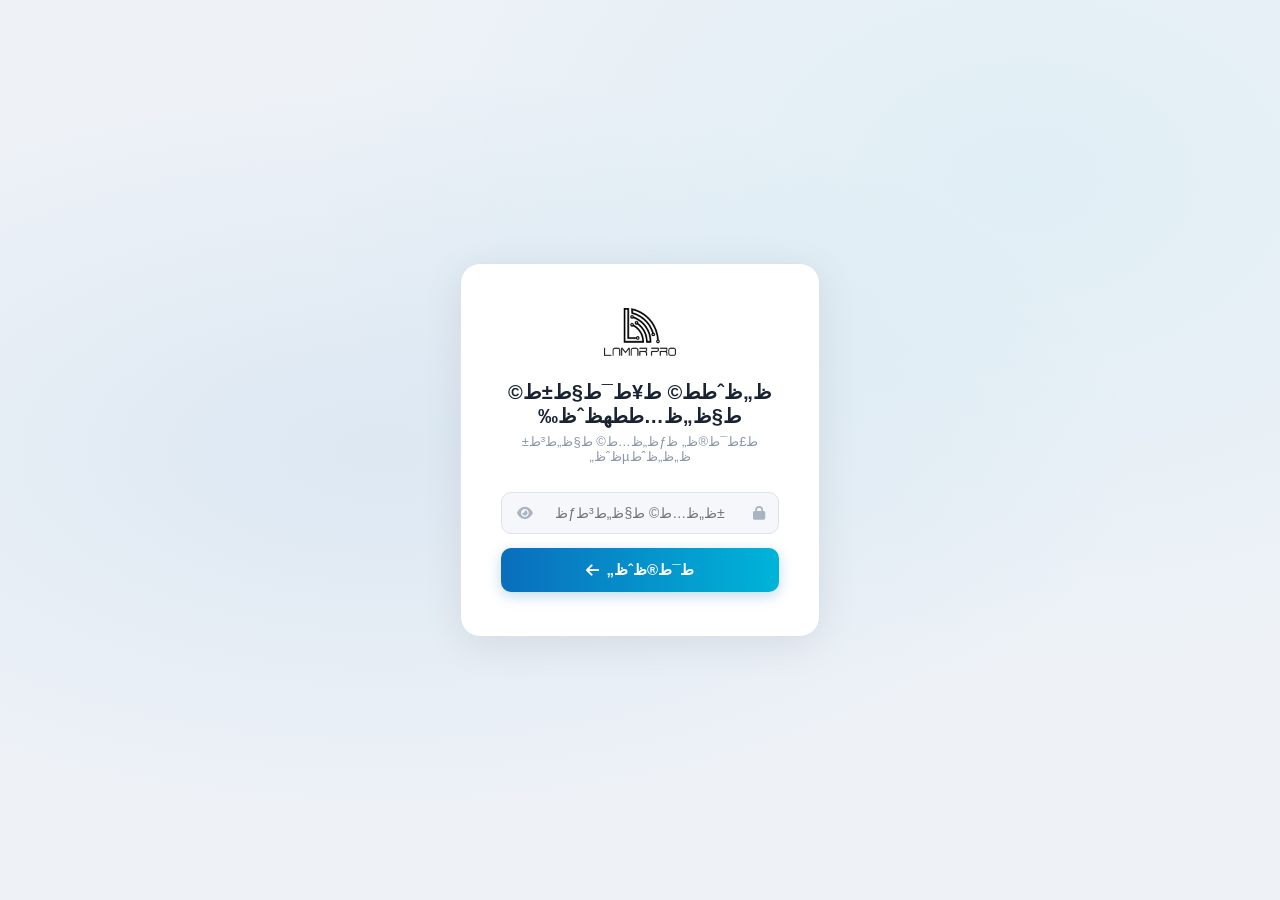
<file: admin.html>
﻿<!DOCTYPE html>
<html lang="ar" dir="rtl">
<head>
    <meta charset="UTF-8">
    <meta name="viewport" content="width=device-width, initial-scale=1.0">
    <title>ظ„ظˆط­ط© ط§ظ„ط¥ط¯ط§ط±ط© â€” ط£ط¹ظ…ط§ظ„ ظ„ظ…ط§ط±</title>
    <link rel="stylesheet" href="admin-style.css">
    <link rel="preload" href="https://cdnjs.cloudflare.com/ajax/libs/font-awesome/6.4.2/css/all.min.css" as="style" onload="this.onload=null;this.rel='stylesheet'">
    <noscript><link rel="stylesheet" href="https://cdnjs.cloudflare.com/ajax/libs/font-awesome/6.4.2/css/all.min.css"></noscript>
</head>
<body>

<!-- ======= ط´ط§ط´ط© طھط³ط¬ظٹظ„ ط§ظ„ط¯ط®ظˆظ„ ======= -->
<div id="login-screen" class="login-screen">
    <div class="login-card">
        <div class="login-logo">
            <img src="img/logo-white.png" alt="Lamar Pro">
        </div>
        <h2>ظ„ظˆط­ط© ط¥ط¯ط§ط±ط© ط§ظ„ظ…ط­طھظˆظ‰</h2>
        <p class="login-sub">ط£ط¯ط®ظ„ ظƒظ„ظ…ط© ط§ظ„ط³ط± ظ„ظ„ظˆطµظˆظ„</p>
        <div class="login-form">
            <div class="input-wrap">
                <i class="fa-solid fa-lock"></i>
                <label for="login-pass" class="sr-only">ظƒظ„ظ…ط© ط§ظ„ط³ط±</label>
                <input type="password" id="login-pass" placeholder="ظƒظ„ظ…ط© ط§ظ„ط³ط±" autocomplete="current-password" aria-label="ظƒظ„ظ…ط© ط§ظ„ط³ط±">
                <button type="button" id="toggle-pass" aria-label="ط¥ط¸ظ‡ط§ط± ط£ظˆ ط¥ط®ظپط§ط، ظƒظ„ظ…ط© ط§ظ„ط³ط±"><i class="fa-solid fa-eye" aria-hidden="true"></i></button>
            </div>
            <div id="login-error" class="login-error" style="display:none"></div>
            <button id="login-btn" class="login-submit-btn">
                <span>ط¯ط®ظˆظ„</span> <i class="fa-solid fa-arrow-left"></i>
            </button>
        </div>
    </div>
</div>

<!-- ======= ظ„ظˆط­ط© ط§ظ„ط¥ط¯ط§ط±ط© ======= -->
<div id="admin-panel" class="admin-panel" style="display:none">

    <!-- ط§ظ„ط´ط±ظٹط· ط§ظ„ط¬ط§ظ†ط¨ظٹ -->
    <aside class="admin-sidebar">
        <div class="sidebar-logo">
            <img src="img/logo-white.png" alt="Lamar">
            <span>ظ„ظˆط­ط© ط§ظ„ط¥ط¯ط§ط±ط©</span>
        </div>
        <nav class="sidebar-nav">
            <a href="#" class="nav-item active" data-view="dashboard">
                <i class="fa-solid fa-gauge"></i> ظ„ظˆط­ط© ط§ظ„طھط­ظƒظ…
            </a>
            <a href="#" class="nav-item" data-view="add">
                <i class="fa-solid fa-plus-circle"></i> ط¥ط¶ط§ظپط© ظ…ط­طھظˆظ‰
            </a>
            <a href="index.html" target="_blank" class="nav-item">
                <i class="fa-solid fa-globe"></i> ظ…ط¹ط§ظٹظ†ط© ط§ظ„ظ…ظˆظ‚ط¹
            </a>
        </nav>
        <button id="logout-btn" class="logout-btn">
            <i class="fa-solid fa-right-from-bracket"></i> طھط³ط¬ظٹظ„ ط§ظ„ط®ط±ظˆط¬
        </button>
    </aside>

    <!-- ط§ظ„ظ…ظ†ط·ظ‚ط© ط§ظ„ط±ط¦ظٹط³ظٹط© -->
    <main class="admin-main">

        <!-- ===== ط¹ط±ط¶: ظ„ظˆط­ط© ط§ظ„طھط­ظƒظ… ===== -->
        <div id="view-dashboard" class="admin-view active">
            <div class="view-header">
                <h1><i class="fa-solid fa-gauge"></i> ظ„ظˆط­ط© ط§ظ„طھط­ظƒظ…</h1>
            </div>

            <!-- ط§ظ„ط¥ط­طµط§ط¦ظٹط§طھ -->
            <div class="stats-row" id="stats-row">
                <div class="stat-card">
                    <i class="fa-solid fa-newspaper stat-icon news-icon"></i>
                    <div>
                        <h3 id="count-news">0</h3>
                        <p>ط£ط®ط¨ط§ط±</p>
                    </div>
                </div>
                <div class="stat-card">
                    <i class="fa-solid fa-calendar-star stat-icon events-icon"></i>
                    <div>
                        <h3 id="count-events">0</h3>
                        <p>ظپط¹ط§ظ„ظٹط§طھ</p>
                    </div>
                </div>
                <div class="stat-card">
                    <i class="fa-solid fa-circle-play stat-icon videos-icon"></i>
                    <div>
                        <h3 id="count-videos">0</h3>
                        <p>ظ…ظ‚ط§ط·ط¹</p>
                    </div>
                </div>
                <div class="stat-card">
                    <i class="fa-solid fa-layer-group stat-icon total-icon"></i>
                    <div>
                        <h3 id="count-total">0</h3>
                        <p>ط¥ط¬ظ…ط§ظ„ظٹ</p>
                    </div>
                </div>
            </div>

            <!-- ظپظ„طھط± + ط´ط¨ظƒط© ط§ظ„ط¨ط·ط§ظ‚ط§طھ -->
            <div class="view-header" style="margin-top:28px">
                <h2>ط§ظ„ظ…ط­طھظˆظ‰ ط§ظ„ظ…ظ†ط´ظˆط±</h2>
                <div class="filter-tabs">
                    <button class="filter-tab active" data-type="all">ط§ظ„ظƒظ„</button>
                    <button class="filter-tab" data-type="news">ط£ط®ط¨ط§ط±</button>
                    <button class="filter-tab" data-type="events">ظپط¹ط§ظ„ظٹط§طھ</button>
                    <button class="filter-tab" data-type="videos">ظ…ظ‚ط§ط·ط¹</button>
                </div>
            </div>

            <div class="items-grid" id="items-grid">
                <div class="empty-state" id="empty-state">
                    <i class="fa-solid fa-inbox"></i>
                    <p>ظ„ط§ ظٹظˆط¬ط¯ ظ…ط­طھظˆظ‰ ط¨ط¹ط¯ â€” ط£ط¶ظپ ط£ظˆظ„ ط¨ط·ط§ظ‚ط© ظ…ظ† ظ‚ط³ظ… "ط¥ط¶ط§ظپط© ظ…ط­طھظˆظ‰"</p>
                </div>
            </div>
        </div>

        <!-- ===== ط¹ط±ط¶: ط¥ط¶ط§ظپط© / طھط¹ط¯ظٹظ„ ===== -->
        <div id="view-add" class="admin-view">
            <div class="view-header">
                <h1 id="form-view-title"><i class="fa-solid fa-plus-circle"></i> ط¥ط¶ط§ظپط© ظ…ط­طھظˆظ‰ ط¬ط¯ظٹط¯</h1>
            </div>

            <form id="media-form" class="media-form" novalidate>
                <input type="hidden" id="edit-id">

                <!-- ظ†ظˆط¹ ط§ظ„ظ…ط­طھظˆظ‰ -->
                <div class="form-section">
                    <label class="section-label">ظ†ظˆط¹ ط§ظ„ظ…ط­طھظˆظ‰</label>
                    <div class="type-selector">
                        <label class="type-opt" data-type="news">
                            <input type="radio" name="type" value="news" checked>
                            <span><i class="fa-solid fa-newspaper"></i> ط®ط¨ط±</span>
                        </label>
                        <label class="type-opt" data-type="events">
                            <input type="radio" name="type" value="events">
                            <span><i class="fa-solid fa-calendar-star"></i> ظپط¹ط§ظ„ظٹط©</span>
                        </label>
                        <label class="type-opt" data-type="videos">
                            <input type="radio" name="type" value="videos">
                            <span><i class="fa-solid fa-circle-play"></i> ظ…ظ‚ط·ط¹</span>
                        </label>
                    </div>
                </div>

                <!-- ط§ظ„ط¹ظ†ظˆط§ظ† -->
                <div class="form-group">
                    <label for="f-title">ط§ظ„ط¹ظ†ظˆط§ظ† <span class="req">*</span></label>
                    <input type="text" id="f-title" placeholder="ط£ط¯ط®ظ„ ط¹ظ†ظˆط§ظ† ط§ظ„ط®ط¨ط± ط£ظˆ ط§ظ„ظپط¹ط§ظ„ظٹط©...">
                </div>

                <!-- ط§ظ„ظ…ظ„ط®طµ -->
                <div class="form-group">
                    <label for="f-summary">ط§ظ„ظ…ظ„ط®طµ <span class="req">*</span></label>
                    <textarea id="f-summary" rows="3" placeholder="ط£ط¶ظپ ظˆطµظپط§ظ‹ ظ‚طµظٹط±ط§ظ‹..."></textarea>
                </div>

                <!-- ط§ظ„طھط§ط±ظٹط® -->
                <div class="form-group">
                    <label for="f-date">ط§ظ„طھط§ط±ظٹط® <span class="req">*</span></label>
                    <input type="month" id="f-date">
                </div>

                <!-- ط±ظپط¹ ط§ظ„طµظˆط± / ط§ظ„ظپظٹط¯ظٹظˆ â€” ظ…طھط¹ط¯ط¯ -->
                <div class="form-section">
                    <label class="section-label">ط§ظ„طµظˆط± ط£ظˆ ط§ظ„ظپظٹط¯ظٹظˆ <small style="font-weight:400;text-transform:none;letter-spacing:0;color:#aab3c0">(ظٹظ…ظƒظ† ط¥ط¶ط§ظپط© ط£ظƒط«ط± ظ…ظ† طµظˆط±ط©)</small></label>
                    <div class="upload-zone" id="upload-zone">
                        <i class="fa-solid fa-images"></i>
                        <p>ط§ط³ط­ط¨ ظˆط£ظپظ„طھ ط§ظ„طµظˆط± ظ‡ظ†ط§طŒ ط£ظˆ <span class="upload-browse">طھطµظپط­</span></p>
                        <small>طµظˆط±: JPGطŒ PNGطŒ WebP â€” ظپظٹط¯ظٹظˆ: MP4 آ· ط§ظ„ط­ط¯ 40MB</small>
                        <input type="file" id="file-input" accept="image/*,video/mp4,video/webm" multiple style="display:none">
                    </div>
                    <div class="multi-preview-grid" id="multi-preview-grid"></div>
                    <div class="upload-progress" id="upload-progress" style="display:none">
                        <div class="progress-bar"><div class="progress-fill" id="progress-fill"></div></div>
                        <span id="progress-text">ط¬ط§ط±ظچ ط§ظ„ط±ظپط¹...</span>
                    </div>
                </div>

                <!-- ط±ط§ط¨ط· ظٹظˆطھظٹظˆط¨ (ظ…ظ‚ط§ط·ط¹ ظپظ‚ط·) -->
                <div class="form-group" id="youtube-group" style="display:none">
                    <label for="f-video-url">ط±ط§ط¨ط· ظٹظˆطھظٹظˆط¨ (ط§ط®طھظٹط§ط±ظٹ ط¨ط¯ظ„ط§ظ‹ ظ…ظ† ط§ظ„ط±ظپط¹)</label>
                    <input type="url" id="f-video-url" placeholder="https://youtube.com/watch?v=...">
                </div>

                <!-- ط£ط²ط±ط§ط± -->
                <div class="form-actions">
                    <button type="submit" class="btn-save" id="save-btn">
                        <i class="fa-solid fa-floppy-disk"></i> <span id="save-btn-text">ط­ظپط¸ ظˆظ†ط´ط±</span>
                    </button>
                    <button type="button" class="btn-cancel" id="cancel-edit-btn" style="display:none">
                        <i class="fa-solid fa-xmark"></i> ط¥ظ„ط؛ط§ط، ط§ظ„طھط¹ط¯ظٹظ„
                    </button>
                </div>

                <div id="form-msg" class="form-msg" style="display:none"></div>
            </form>
        </div>

    </main>
</div>

<script>
// ====================================================
//  ط£ط¯ظˆط§طھ ظ…ط³ط§ط¹ط¯ط© â€” localStorage mode (ط¨ط¯ظˆظ† ط³ظٹط±ظپط±)
// ====================================================
const $ = id => document.getElementById(id);
const ADMIN_PASS   = 'Lamar@2026';   // â†گ ط؛ظٹظ‘ط±ظٹ ظƒظ„ظ…ط© ط§ظ„ط³ط± ظ‡ظ†ط§
const STORAGE_KEY  = 'lamar_media_items';
const SESSION_KEY  = 'lamar_admin_session';

let allItems     = [];
let activeFilter = 'all';
let uploadedImages = [];  // [{data, previewUrl, isVideo}]
const objURLCache  = {};  // idb://key â†’ objectURL

// ====================================================
//  IndexedDB â€” ظ„طھط®ط²ظٹظ† ط§ظ„ظپظٹط¯ظٹظˆظ‡ط§طھ ط§ظ„ظƒط¨ظٹط±ط©
// ====================================================
const IDB = {
    _db: null,
    async open() {
        if (this._db) return this._db;
        return new Promise((res, rej) => {
            const req = indexedDB.open('lamar_blobs', 1);
            req.onupgradeneeded = e => e.target.result.createObjectStore('files');
            req.onsuccess = e => { this._db = e.target.result; res(this._db); };
            req.onerror   = () => rej(req.error);
        });
    },
    async save(key, blob) {
        const db = await this.open();
        return new Promise((res, rej) => {
            const tx = db.transaction('files', 'readwrite');
            tx.objectStore('files').put(blob, key);
            tx.oncomplete = res;
            tx.onerror    = () => rej(tx.error);
        });
    },
    async get(key) {
        const db = await this.open();
        return new Promise((res, rej) => {
            const tx  = db.transaction('files', 'readonly');
            const req = tx.objectStore('files').get(key);
            req.onsuccess = () => res(req.result);
            req.onerror   = () => rej(req.error);
        });
    },
    async del(key) {
        const db = await this.open();
        return new Promise((res, rej) => {
            const tx = db.transaction('files', 'readwrite');
            tx.objectStore('files').delete(key);
            tx.oncomplete = res;
            tx.onerror    = () => rej(tx.error);
        });
    }
};

// ====================================================
//  طھط³ط¬ظٹظ„ ط§ظ„ط¯ط®ظˆظ„ â€” localStorage
// ====================================================
function checkLogin() {
    if (sessionStorage.getItem(SESSION_KEY) === '1') showPanel();
}

$('toggle-pass').addEventListener('click', () => {
    const inp = $('login-pass');
    inp.type  = inp.type === 'password' ? 'text' : 'password';
    $('toggle-pass').querySelector('i').className =
        inp.type === 'password' ? 'fa-solid fa-eye' : 'fa-solid fa-eye-slash';
});

$('login-pass').addEventListener('keydown', e => {
    if (e.key === 'Enter') $('login-btn').click();
});

$('login-btn').addEventListener('click', () => {
    const pass = $('login-pass').value.trim();
    if (!pass) return;
    if (pass === ADMIN_PASS) {
        sessionStorage.setItem(SESSION_KEY, '1');
        showPanel();
    } else {
        showLoginError('ظƒظ„ظ…ط© ط§ظ„ط³ط± ط؛ظٹط± طµط­ظٹط­ط©');
    }
});

function showLoginError(msg) {
    const el = $('login-error');
    el.textContent = msg;
    el.style.display = 'block';
    setTimeout(() => el.style.display = 'none', 3000);
}

function showPanel() {
    $('login-screen').style.display = 'none';
    $('admin-panel').style.display  = 'flex';
    loadItems();
}

$('logout-btn').addEventListener('click', () => {
    sessionStorage.removeItem(SESSION_KEY);
    location.reload();
});

// ====================================================
//  ط§ظ„طھظ†ظ‚ظ„ ط¨ظٹظ† ط§ظ„ظ€ Views
// ====================================================
document.querySelectorAll('.nav-item[data-view]').forEach(link => {
    link.addEventListener('click', e => {
        e.preventDefault();
        const view = link.dataset.view;
        document.querySelectorAll('.nav-item').forEach(l => l.classList.remove('active'));
        link.classList.add('active');
        document.querySelectorAll('.admin-view').forEach(v => v.classList.remove('active'));
        $('view-' + view).classList.add('active');
        if (view === 'dashboard') loadItems();
    });
});

// ====================================================
//  ط¬ظ„ط¨ ط§ظ„ط¨ظٹط§ظ†ط§طھ ظˆط¹ط±ط¶ظ‡ط§ â€” localStorage
// ====================================================
function loadItems() {
    try {
        const raw  = localStorage.getItem(STORAGE_KEY);
        allItems   = raw ? JSON.parse(raw) : [];
    } catch(e) {
        allItems = [];
    }
    renderStats();
    renderGrid(activeFilter);
}

function saveToStorage() {
    // ط§ط³طھط¨ط¹ط¯ ط§ظ„ظ€ base64 ط§ظ„ظƒط¨ظٹط±ط© ظ…ظ† localStorage (ط§ظ„ظپظٹط¯ظٹظˆظ‡ط§طھ ظ…ط®ط²ظ†ط© ظپظٹ IDB)
    const slim = allItems.map(i => ({ ...i }));
    try {
        localStorage.setItem(STORAGE_KEY, JSON.stringify(slim));
    } catch(e) {
        // ط¥ط°ط§ ط§ظ…طھظ„ط£ localStorage ط§ط­ط°ظپ ط§ظ„ظ€ base64 ط§ظ„ظƒط¨ظٹط±ط© ظˆط£ط¹ط¯ ط§ظ„ظ…ط­ط§ظˆظ„ط©
        const mini = slim.map(i => ({
            ...i,
            image: i.image && i.image.startsWith('data:') && i.image.length > 200000
                ? '' : i.image
        }));
        try { localStorage.setItem(STORAGE_KEY, JSON.stringify(mini)); } catch(e2) {}
    }
}

function renderStats() {
    const news   = allItems.filter(i => i.type === 'news').length;
    const events = allItems.filter(i => i.type === 'events').length;
    const videos = allItems.filter(i => i.type === 'videos').length;
    $('count-news').textContent   = news;
    $('count-events').textContent = events;
    $('count-videos').textContent = videos;
    $('count-total').textContent  = allItems.length;
}

function renderGrid(filter) {
    const grid  = $('items-grid');
    const items = filter === 'all' ? allItems : allItems.filter(i => i.type === filter);
    grid.innerHTML = '';

    if (items.length === 0) {
        grid.innerHTML = `<div class="empty-state"><i class="fa-solid fa-inbox"></i><p>ظ„ط§ ظٹظˆط¬ط¯ ظ…ط­طھظˆظ‰ ظپظٹ ظ‡ط°ظ‡ ط§ظ„ظپط¦ط©</p></div>`;
        return;
    }

    items.forEach(item => {
        const card = document.createElement('div');
        card.className = 'item-card';
        card.dataset.type = item.type;
        card.innerHTML = `
            <div class="item-thumb ${item.type}-thumb">
                ${getThumb(item)}
                <span class="item-badge badge-${item.type}">${typeLabel(item.type)}</span>
            </div>
            <div class="item-body">
                <p class="item-date"><i class="fa-regular fa-calendar"></i> ${item.date || 'â€”'}</p>
                <h4>${item.title || 'ط¨ط¯ظˆظ† ط¹ظ†ظˆط§ظ†'}</h4>
                <p class="item-summary">${item.summary || ''}</p>
            </div>
            <div class="item-actions">
                <button class="btn-edit" onclick="editItem('${item.id}')"><i class="fa-solid fa-pen"></i> طھط¹ط¯ظٹظ„</button>
                <button class="btn-delete" onclick="deleteItem('${item.id}')"><i class="fa-solid fa-trash"></i> ط­ط°ظپ</button>
            </div>`;
        grid.appendChild(card);
    });
}

function getThumb(item) {
    const icons = { news: 'fa-newspaper', events: 'fa-calendar-star', videos: 'fa-circle-play' };
    if (!item.image) return `<i class="fa-solid ${icons[item.type] || 'fa-image'} thumb-icon"></i>`;

    // ظ…ط±ط¬ط¹ IndexedDB â€” ظٹظڈط­ظ…ظژظ‘ظ„ ط¨ط´ظƒظ„ ط؛ظٹط± ظ…طھط²ط§ظ…ظ†
    if (item.image.startsWith('idb://')) {
        const key = item.image.slice(6);
        const tmpId = 'thumb_' + item.id;
        if (objURLCache[key]) {
            return item.type === 'videos'
                ? `<video src="${objURLCache[key]}" class="thumb-media"></video>`
                : `<img src="${objURLCache[key]}" class="thumb-media" alt="">`;
        }
        // ط­ظ…ظ‘ظ„ ظ…ظ† IDB ظˆط­ط¯ظ‘ط« ط§ظ„ط¹ظ†طµط± ط¹ظ†ط¯ ط§ظ„ط¬ط§ظ‡ط²ظٹط©
        IDB.get(key).then(blob => {
            if (!blob) return;
            objURLCache[key] = URL.createObjectURL(blob);
            const el = document.getElementById(tmpId);
            if (el) el.outerHTML = item.type === 'videos'
                ? `<video id="${tmpId}" src="${objURLCache[key]}" class="thumb-media"></video>`
                : `<img id="${tmpId}" src="${objURLCache[key]}" class="thumb-media" alt="">`;
        });
        return `<i id="${tmpId}" class="fa-solid fa-spinner fa-spin thumb-icon"></i>`;
    }

    if (item.image.startsWith('data:video') || item.image.match(/\.(mp4|webm|ogg)$/i))
        return `<video src="${item.image}" class="thumb-media"></video>`;
    return `<img src="${item.image}" class="thumb-media" alt="">`;
}

function typeLabel(type) {
    return { news: 'ط®ط¨ط±', events: 'ظپط¹ط§ظ„ظٹط©', videos: 'ظ…ظ‚ط·ط¹' }[type] || type;
}

// ظپظ„طھط± ط§ظ„طھط¨ظˆظٹط¨ط§طھ
document.querySelectorAll('.filter-tab').forEach(btn => {
    btn.addEventListener('click', () => {
        document.querySelectorAll('.filter-tab').forEach(b => b.classList.remove('active'));
        btn.classList.add('active');
        activeFilter = btn.dataset.type;
        renderGrid(activeFilter);
    });
});

// ====================================================
//  ظ†ظ…ظˆط°ط¬ ط§ظ„ط¥ط¶ط§ظپط© / ط§ظ„طھط¹ط¯ظٹظ„
// ====================================================
// ط¥ط¸ظ‡ط§ط± ط­ظ‚ظ„ ظٹظˆطھظٹظˆط¨ ط¹ظ†ط¯ ط§ط®طھظٹط§ط± "ظ…ظ‚ط·ط¹"
document.querySelectorAll('input[name="type"]').forEach(radio => {
    radio.addEventListener('change', () => {
        $('youtube-group').style.display = radio.value === 'videos' ? 'block' : 'none';
        document.querySelectorAll('.type-opt').forEach(opt => opt.classList.remove('selected'));
        radio.closest('.type-opt').classList.add('selected');
    });
});
document.querySelector('.type-opt[data-type="news"]').classList.add('selected');

// ====================================================
//  ط±ظپط¹ ظ…طھط¹ط¯ط¯ ظ„ظ„طµظˆط± / ظپظٹط¯ظٹظˆ
// ====================================================
const uploadZone = $('upload-zone');
const fileInput  = $('file-input');

uploadZone.addEventListener('click', () => fileInput.click());
uploadZone.querySelector('.upload-browse').addEventListener('click', e => { e.stopPropagation(); fileInput.click(); });
uploadZone.addEventListener('dragover',  e => { e.preventDefault(); uploadZone.classList.add('drag-over'); });
uploadZone.addEventListener('dragleave', () => uploadZone.classList.remove('drag-over'));
uploadZone.addEventListener('drop', e => {
    e.preventDefault(); uploadZone.classList.remove('drag-over');
    handleFiles([...e.dataTransfer.files]);
});
fileInput.addEventListener('change', () => handleFiles([...fileInput.files]));

async function handleFiles(files) {
    for (const file of files) {
        await handleOneFile(file);
    }
    fileInput.value = '';
}

async function handleOneFile(file) {
    const maxMB = file.type.startsWith('video/') ? 40 : 10;
    if (file.size > maxMB * 1024 * 1024) {
        alert(`${file.name}: ط§ظ„ط­ط¯ ط§ظ„ط£ظ‚طµظ‰ ${maxMB}MB`);
        return;
    }
    $('upload-progress').style.display = 'block';
    $('progress-fill').style.width = '20%';
    $('progress-text').textContent = 'ط¬ط§ط±ظچ ط§ظ„ظ…ط¹ط§ظ„ط¬ط©...';

    if (file.type.startsWith('video/')) {
        try {
            const key    = 'vid_' + Date.now();
            $('progress-fill').style.width = '60%';
            await IDB.save(key, file);
            const objURL = URL.createObjectURL(file);
            objURLCache[key] = objURL;
            uploadedImages.push({ data: 'idb://' + key, previewUrl: objURL, isVideo: true });
        } catch(e) { alert('ظپط´ظ„ ط­ظپط¸ ط§ظ„ظپظٹط¯ظٹظˆ: ' + e.message); }
    } else {
        await new Promise(resolve => {
            const reader = new FileReader();
            reader.onload = e => {
                uploadedImages.push({ data: e.target.result, previewUrl: e.target.result, isVideo: false });
                resolve();
            };
            reader.onerror = resolve;
            reader.readAsDataURL(file);
        });
    }

    $('progress-fill').style.width = '100%';
    $('progress-text').textContent = 'طھظ…!';
    setTimeout(() => { $('upload-progress').style.display = 'none'; }, 400);
    renderUploadedGrid();
}

function renderUploadedGrid() {
    const grid = $('multi-preview-grid');
    if (uploadedImages.length === 0) { grid.innerHTML = ''; return; }
    grid.innerHTML = uploadedImages.map((img, idx) => `
        <div class="preview-thumb">
            ${img.isVideo
                ? `<video src="${img.previewUrl}" class="preview-thumb-media"></video><i class="fa-solid fa-circle-play preview-play-icon"></i>`
                : `<img src="${img.previewUrl}" class="preview-thumb-media" alt="">`}
            <button type="button" class="preview-remove-btn" onclick="removeUploadedImage(${idx})">
                <i class="fa-solid fa-xmark"></i>
            </button>
        </div>`).join('');
}

function removeUploadedImage(idx) {
    const item = uploadedImages[idx];
    if (item && item.data.startsWith('idb://')) IDB.del(item.data.slice(6)).catch(()=>{});
    uploadedImages.splice(idx, 1);
    renderUploadedGrid();
}

// ط­ظپط¸ ط§ظ„ظ†ظ…ظˆط°ط¬
$('media-form').addEventListener('submit', async e => {
    e.preventDefault();
    const title   = $('f-title').value.trim();
    const summary = $('f-summary').value.trim();
    const date    = $('f-date').value;

    if (!title || !summary || !date) {
        showFormMsg('ظٹط±ط¬ظ‰ ظ…ظ„ط، ط¬ظ…ظٹط¹ ط§ظ„ط­ظ‚ظˆظ„ ط§ظ„ط¥ظ„ط²ط§ظ…ظٹط©', 'error');
        return;
    }

    const type     = document.querySelector('input[name="type"]:checked').value;
    const editId   = $('edit-id').value;
    const videoUrl = $('f-video-url').value.trim();
    const images   = uploadedImages.map(i => i.data);

    const payload = {
        type, title, summary,
        date: formatDate(date),
        image: images[0] || '',
        images,
        videoUrl
    };
    if (editId) payload.id = editId;

    if (editId) {
        const idx = allItems.findIndex(i => i.id === editId);
        if (idx !== -1) allItems[idx] = { ...allItems[idx], ...payload };
    } else {
        payload.id = 'm_' + Date.now();
        allItems.unshift(payload);
    }
    saveToStorage();
    showFormMsg(editId ? 'طھظ… ط§ظ„طھط¹ط¯ظٹظ„ ط¨ظ†ط¬ط§ط­ âœ“' : 'طھظ… ط§ظ„ظ†ط´ط± ط¨ظ†ط¬ط§ط­ âœ“', 'success');
    resetForm();
    setTimeout(() => {
        document.querySelector('.nav-item[data-view="dashboard"]').click();
    }, 1000);
});

function formatDate(val) {
    if (!val) return '';
    const [y, m] = val.split('-');
    const months = ['ظٹظ†ط§ظٹط±','ظپط¨ط±ط§ظٹط±','ظ…ط§ط±ط³','ط£ط¨ط±ظٹظ„','ظ…ط§ظٹظˆ','ظٹظˆظ†ظٹظˆ',
                    'ظٹظˆظ„ظٹظˆ','ط£ط؛ط³ط·ط³','ط³ط¨طھظ…ط¨ط±','ط£ظƒطھظˆط¨ط±','ظ†ظˆظپظ…ط¨ط±','ط¯ظٹط³ظ…ط¨ط±'];
    return (months[parseInt(m) - 1] || m) + ' ' + y;
}

function resetForm() {
    $('media-form').reset();
    $('edit-id').value = '';
    uploadedImages = [];
    renderUploadedGrid();
    $('youtube-group').style.display = 'none';
    $('cancel-edit-btn').style.display = 'none';
    $('form-view-title').innerHTML = '<i class="fa-solid fa-plus-circle"></i> ط¥ط¶ط§ظپط© ظ…ط­طھظˆظ‰ ط¬ط¯ظٹط¯';
    $('save-btn-text').textContent = 'ط­ظپط¸ ظˆظ†ط´ط±';
    document.querySelectorAll('.type-opt').forEach(opt => opt.classList.remove('selected'));
    document.querySelector('.type-opt[data-type="news"]').classList.add('selected');
    fileInput.value = '';
}

$('cancel-edit-btn').addEventListener('click', () => {
    resetForm();
    document.querySelector('.nav-item[data-view="dashboard"]').click();
});

function showFormMsg(msg, type) {
    const el = $('form-msg');
    el.textContent = msg;
    el.className   = 'form-msg ' + type;
    el.style.display = 'block';
    setTimeout(() => el.style.display = 'none', 3000);
}

// ====================================================
//  طھط¹ط¯ظٹظ„ / ط­ط°ظپ
// ====================================================
function editItem(id) {
    const item = allItems.find(i => i.id === id);
    if (!item) return;

    // ط§ظ„ط§ظ†طھظ‚ط§ظ„ ظ„ط¹ط±ط¶ ط§ظ„ط¥ط¶ط§ظپط©
    document.querySelector('.nav-item[data-view="add"]').click();

    $('edit-id').value     = item.id;
    $('f-title').value     = item.title;
    $('f-summary').value   = item.summary;
    $('f-video-url').value = item.videoUrl || '';

    // طھط­ظˆظٹظ„ ط§ظ„طھط§ط±ظٹط®
    if (item.date) {
        const months = { ظٹظ†ط§ظٹط±:'01', ظپط¨ط±ط§ظٹط±:'02', ظ…ط§ط±ط³:'03', ط£ط¨ط±ظٹظ„:'04',
            ظ…ط§ظٹظˆ:'05', ظٹظˆظ†ظٹظˆ:'06', ظٹظˆظ„ظٹظˆ:'07', ط£ط؛ط³ط·ط³:'08',
            ط³ط¨طھظ…ط¨ط±:'09', ط£ظƒطھظˆط¨ط±:'10', ظ†ظˆظپظ…ط¨ط±:'11', ط¯ظٹط³ظ…ط¨ط±:'12' };
        const parts = item.date.split(' ');
        if (parts.length === 2) { const m = months[parts[0]]; if (m) $('f-date').value = parts[1] + '-' + m; }
    }

    // ط§ظ„ظ†ظˆط¹
    const radio = document.querySelector(`input[name="type"][value="${item.type}"]`);
    if (radio) { radio.checked = true; radio.dispatchEvent(new Event('change')); }

    // طھط­ظ…ظٹظ„ ط§ظ„طµظˆط± ط§ظ„ظ…ط­ظپظˆط¸ط©
    const imgs = item.images && item.images.length ? item.images : (item.image ? [item.image] : []);
    uploadedImages = [];
    const loadPromises = imgs.map(async src => {
        const isVideo = src.startsWith('idb://') || src.startsWith('data:video') || /\.(mp4|webm|ogg)$/i.test(src);
        let previewUrl = src;
        if (src.startsWith('idb://')) {
            const key = src.slice(6);
            if (objURLCache[key]) { previewUrl = objURLCache[key]; }
            else {
                const blob = await IDB.get(key).catch(() => null);
                if (blob) { previewUrl = URL.createObjectURL(blob); objURLCache[key] = previewUrl; }
            }
        }
        uploadedImages.push({ data: src, previewUrl, isVideo });
    });
    Promise.all(loadPromises).then(renderUploadedGrid);

    $('cancel-edit-btn').style.display = 'inline-flex';
    $('form-view-title').innerHTML = '<i class="fa-solid fa-pen"></i> طھط¹ط¯ظٹظ„ ط§ظ„ظ…ط­طھظˆظ‰';
    $('save-btn-text').textContent = 'ط­ظپط¸ ط§ظ„طھط¹ط¯ظٹظ„ط§طھ';
}

function deleteItem(id) {
    if (!confirm('ظ‡ظ„ طھط±ظٹط¯ظٹظ† ط­ط°ظپ ظ‡ط°ظ‡ ط§ظ„ط¨ط·ط§ظ‚ط©طں')) return;
    const item = allItems.find(i => i.id === id);
    if (item && item.image && item.image.startsWith('idb://')) {
        IDB.del(item.image.slice(6)).catch(() => {});
    }
    allItems = allItems.filter(i => i.id !== id);
    saveToStorage();
    renderStats();
    renderGrid(activeFilter);
}

// ====================================================
//  طھط´ط؛ظٹظ„ ط¹ظ†ط¯ ظپطھط­ ط§ظ„طµظپط­ط©
// ====================================================
checkLogin();
</script>
</body>
</html>
</file>
<file: admin-style.css>
/* ==========================================
   LAMAR PRO — Admin Panel | Light Mode
   ========================================== */
*, *::before, *::after { box-sizing: border-box; margin: 0; padding: 0; }
.sr-only { position: absolute; width: 1px; height: 1px; padding: 0; margin: -1px; overflow: hidden; clip: rect(0,0,0,0); white-space: nowrap; border: 0; }

body {
    font-family: 'Segoe UI', Tahoma, sans-serif;
    background: #f0f4f8;
    color: #1a2332;
    min-height: 100vh;
    direction: rtl;
}

/* ==========================================
   صفحة تسجيل الدخول
   ========================================== */
.login-screen {
    min-height: 100vh;
    display: flex;
    align-items: center;
    justify-content: center;
    background: radial-gradient(ellipse at 30% 50%, rgba(10,110,189,0.08) 0%, transparent 60%),
                radial-gradient(ellipse at 80% 20%, rgba(0,180,216,0.06) 0%, transparent 50%),
                #eef2f7;
}

.login-card {
    background: #ffffff;
    border: 1px solid #dde3ed;
    border-radius: 20px;
    padding: 44px 40px;
    width: 360px;
    text-align: center;
    box-shadow: 0 8px 40px rgba(0,0,0,0.08);
}

.login-logo img { height: 48px; margin-bottom: 20px; filter: invert(1) sepia(1) saturate(3) hue-rotate(190deg) brightness(0.5); }
.login-card h2 { font-size: 20px; font-weight: 700; color: #1a2332; margin-bottom: 6px; }
.login-sub { font-size: 13px; color: #8a96a8; margin-bottom: 28px; }

.input-wrap { position: relative; margin-bottom: 14px; }
.input-wrap > i:first-child {
    position: absolute; right: 14px; top: 50%; transform: translateY(-50%);
    color: #aab3c0; font-size: 14px;
}
.input-wrap input {
    width: 100%; padding: 12px 40px;
    background: #f5f7fa; border: 1px solid #dde3ed; border-radius: 10px;
    color: #1a2332; font-size: 14px; direction: ltr; text-align: center;
    outline: none; transition: border-color 0.2s, box-shadow 0.2s;
}
.input-wrap input:focus { border-color: #0a6ebd; box-shadow: 0 0 0 3px rgba(10,110,189,0.1); }

#toggle-pass {
    position: absolute; left: 12px; top: 50%; transform: translateY(-50%);
    background: none; border: none; color: #aab3c0; cursor: pointer; font-size: 14px; padding: 4px;
}

.login-error {
    background: #fff5f5; border: 1px solid #fecaca; color: #dc2626;
    font-size: 13px; padding: 8px 12px; border-radius: 8px; margin-bottom: 12px;
}

.login-submit-btn {
    width: 100%; padding: 13px;
    background: linear-gradient(90deg, #0a6ebd, #00b4d8);
    border: none; border-radius: 10px; color: #fff; font-size: 15px; font-weight: 700;
    cursor: pointer; display: flex; align-items: center; justify-content: center; gap: 8px;
    transition: opacity 0.2s, box-shadow 0.2s;
    box-shadow: 0 4px 14px rgba(10,110,189,0.25);
}
.login-submit-btn:hover { opacity: 0.92; }
.login-submit-btn:disabled { opacity: 0.6; cursor: not-allowed; }

/* ==========================================
   هيكل اللوحة
   ========================================== */
.admin-panel { display: flex; min-height: 100vh; }

/* ==========================================
   الشريط الجانبي
   ========================================== */
.admin-sidebar {
    width: 230px; min-height: 100vh;
    background: #ffffff; border-left: 1px solid #dde3ed;
    display: flex; flex-direction: column; padding: 24px 16px;
    flex-shrink: 0; box-shadow: 2px 0 12px rgba(0,0,0,0.04);
}

.sidebar-logo {
    display: flex; flex-direction: column; align-items: center; gap: 8px;
    padding-bottom: 24px; border-bottom: 1px solid #eef1f6; margin-bottom: 20px;
}
.sidebar-logo img { height: 38px; filter: invert(1) sepia(1) saturate(3) hue-rotate(190deg) brightness(0.5); }
.sidebar-logo span { font-size: 11px; color: #aab3c0; letter-spacing: 1px; text-transform: uppercase; font-weight: 600; }

.sidebar-nav { display: flex; flex-direction: column; gap: 4px; flex: 1; }

.nav-item {
    display: flex; align-items: center; gap: 10px; padding: 11px 14px;
    border-radius: 10px; color: #6b7a8d; text-decoration: none;
    font-size: 14px; font-weight: 500; transition: all 0.2s;
}
.nav-item:hover { background: #f0f4f8; color: #1a2332; }
.nav-item.active {
    background: #eff6ff; color: #0a6ebd;
    border: 1px solid #bfdbfe; font-weight: 600;
}
.nav-item i { width: 18px; text-align: center; }

.logout-btn {
    display: flex; align-items: center; gap: 8px; padding: 10px 14px;
    background: #fff5f5; border: 1px solid #fecaca; border-radius: 10px;
    color: #dc2626; font-size: 13px; font-weight: 500; cursor: pointer;
    transition: background 0.2s; width: 100%;
}
.logout-btn:hover { background: #fee2e2; }

/* ==========================================
   المنطقة الرئيسية
   ========================================== */
.admin-main { flex: 1; padding: 32px 36px; overflow-y: auto; max-width: 960px; }

.admin-view { display: none; }
.admin-view.active { display: block; }

.view-header {
    display: flex; align-items: center; justify-content: space-between;
    margin-bottom: 24px; flex-wrap: wrap; gap: 12px;
}
.view-header h1 { font-size: 22px; font-weight: 700; color: #1a2332; display: flex; align-items: center; gap: 10px; }
.view-header h1 i { color: #0a6ebd; }
.view-header h2 { font-size: 17px; font-weight: 600; color: #6b7a8d; }

/* ==========================================
   الإحصائيات
   ========================================== */
.stats-row { display: grid; grid-template-columns: repeat(4, 1fr); gap: 16px; margin-bottom: 12px; }

.stat-card {
    background: #ffffff; border: 1px solid #dde3ed; border-radius: 14px;
    padding: 20px; display: flex; align-items: center; gap: 14px;
    box-shadow: 0 2px 8px rgba(0,0,0,0.04);
}
.stat-card h3 { font-size: 28px; font-weight: 800; color: #1a2332; }
.stat-card p  { font-size: 12px; color: #8a96a8; margin-top: 2px; }
.stat-icon { font-size: 26px; }
.news-icon   { color: #3b82f6; }
.events-icon { color: #8b5cf6; }
.videos-icon { color: #10b981; }
.total-icon  { color: #f59e0b; }

/* ==========================================
   فلتر التبويبات
   ========================================== */
.filter-tabs { display: flex; gap: 6px; }
.filter-tab {
    padding: 7px 16px; border-radius: 8px;
    background: #ffffff; border: 1px solid #dde3ed;
    color: #6b7a8d; font-size: 13px; font-weight: 500; cursor: pointer; transition: all 0.2s;
}
.filter-tab.active, .filter-tab:hover { background: #eff6ff; color: #0a6ebd; border-color: #bfdbfe; }

/* ==========================================
   شبكة البطاقات
   ========================================== */
.items-grid { display: grid; grid-template-columns: repeat(auto-fill, minmax(320px, 1fr)); gap: 20px; }

.empty-state { grid-column: 1/-1; text-align: center; padding: 60px 20px; color: #c0c8d4; }
.empty-state i { font-size: 48px; margin-bottom: 14px; display: block; }
.empty-state p { font-size: 14px; }

.item-card {
    background: #ffffff; border: 1px solid #dde3ed; border-radius: 14px;
    overflow: hidden; transition: border-color 0.2s, transform 0.2s, box-shadow 0.2s;
    box-shadow: 0 2px 8px rgba(0,0,0,0.04);
}
.item-card:hover { border-color: #93c5fd; transform: translateY(-2px); box-shadow: 0 8px 24px rgba(10,110,189,0.1); }

.item-thumb {
    position: relative; height: 220px;
    display: flex; align-items: center; justify-content: center; overflow: hidden;
}
.news-thumb   { background: linear-gradient(135deg, #dbeafe, #eff6ff); }
.events-thumb { background: linear-gradient(135deg, #ede9fe, #f5f3ff); }
.videos-thumb { background: linear-gradient(135deg, #d1fae5, #ecfdf5); }

.thumb-media,
.item-thumb video,
.item-thumb img {
    display: block;
    width: 100%;
    height: 100%;
    object-fit: cover;
    max-height: 220px;
}
.thumb-icon  { font-size: 40px; opacity: 0.3; color: #94a3b8; }

.item-badge {
    position: absolute; top: 10px; right: 10px;
    padding: 4px 10px; border-radius: 6px; font-size: 11px; font-weight: 700;
}
.badge-news   { background: #dbeafe; color: #1d4ed8; border: 1px solid #bfdbfe; }
.badge-events { background: #ede9fe; color: #6d28d9; border: 1px solid #ddd6fe; }
.badge-videos { background: #d1fae5; color: #065f46; border: 1px solid #a7f3d0; }

.item-body { padding: 14px 16px 10px; }
.item-date { font-size: 11px; color: #aab3c0; margin-bottom: 6px; }
.item-body h4 {
    font-size: 14px; font-weight: 700; color: #1a2332; margin-bottom: 6px;
    display: -webkit-box; -webkit-line-clamp: 2; line-clamp: 2; -webkit-box-orient: vertical; overflow: hidden;
}
.item-summary {
    font-size: 12px; color: #6b7a8d;
    display: -webkit-box; -webkit-line-clamp: 2; line-clamp: 2; -webkit-box-orient: vertical; overflow: hidden;
}

/* كارد الأخبار — بورتريت (الطول أكبر من العرض) */
.item-card[data-type="news"] {
    max-width: 280px;
}
.item-card[data-type="news"] .item-thumb {
    height: 290px;
}
.item-card[data-type="news"] .thumb-media {
    object-fit: contain;
    background: #f8fafc;
}

.item-actions { display: flex; gap: 8px; padding: 10px 16px 14px; }
.btn-edit, .btn-delete {
    flex: 1; padding: 8px; border-radius: 8px; font-size: 12px; font-weight: 600;
    cursor: pointer; display: flex; align-items: center; justify-content: center;
    gap: 5px; transition: all 0.2s;
}
.btn-edit   { background: #eff6ff; color: #0a6ebd; border: 1px solid #bfdbfe; }
.btn-delete { background: #fff5f5; color: #dc2626; border: 1px solid #fecaca; }
.btn-edit:hover   { background: #dbeafe; }
.btn-delete:hover { background: #fee2e2; }

/* ==========================================
   نموذج الإضافة
   ========================================== */
.media-form {
    background: #ffffff; border: 1px solid #dde3ed; border-radius: 18px;
    padding: 32px; max-width: 680px; box-shadow: 0 2px 12px rgba(0,0,0,0.05);
}

.form-section { margin-bottom: 24px; }
.section-label {
    display: block; font-size: 12px; font-weight: 700; color: #aab3c0;
    text-transform: uppercase; letter-spacing: 0.8px; margin-bottom: 12px;
}

.type-selector { display: flex; gap: 10px; }
.type-opt { flex: 1; cursor: pointer; }
.type-opt input { display: none; }
.type-opt span {
    display: flex; align-items: center; justify-content: center; gap: 7px;
    padding: 12px; border-radius: 10px; background: #f5f7fa;
    border: 2px solid #e2e8f0; color: #8a96a8; font-size: 14px; font-weight: 600; transition: all 0.2s;
}
.type-opt.selected span, .type-opt:hover span {
    background: #eff6ff; border-color: #0a6ebd; color: #0a6ebd;
}

.form-group { margin-bottom: 20px; }
.form-group label { display: block; font-size: 13px; font-weight: 600; color: #3d4f63; margin-bottom: 8px; }
.req { color: #dc2626; }

.form-group input,
.form-group textarea {
    width: 100%; padding: 12px 14px; background: #f5f7fa;
    border: 1px solid #dde3ed; border-radius: 10px; color: #1a2332;
    font-size: 14px; outline: none; transition: border-color 0.2s, box-shadow 0.2s;
    font-family: inherit; resize: vertical;
}
.form-group input:focus,
.form-group textarea:focus { border-color: #0a6ebd; box-shadow: 0 0 0 3px rgba(10,110,189,0.08); background: #fff; }
.form-group input[type="month"] { color-scheme: light; }

/* شبكة معاينة الصور المرفوعة */
.multi-preview-grid {
    display: flex; flex-wrap: wrap; gap: 10px; margin-top: 12px;
}
.preview-thumb {
    position: relative; width: 90px; height: 90px;
    border-radius: 10px; overflow: hidden;
    border: 1px solid #dde3ed; background: #f5f7fa;
    flex-shrink: 0;
}
.preview-thumb-media {
    width: 100%; height: 100%; object-fit: cover; display: block;
}
.preview-remove-btn {
    position: absolute; top: 4px; right: 4px;
    width: 22px; height: 22px; border-radius: 50%;
    background: rgba(220,50,50,0.85); border: none; color: #fff;
    font-size: 11px; cursor: pointer; display: flex;
    align-items: center; justify-content: center;
    transition: background 0.2s;
}
.preview-remove-btn:hover { background: #dc2626; }
.preview-play-icon {
    position: absolute; top: 50%; left: 50%; transform: translate(-50%,-50%);
    color: rgba(255,255,255,0.9); font-size: 22px; pointer-events: none;
}

/* منطقة الرفع */
.upload-zone {
    border: 2px dashed #c8d3e0; border-radius: 12px; padding: 36px 20px;
    display: flex; flex-direction: column; align-items: center; gap: 8px;
    cursor: pointer; transition: all 0.2s; text-align: center; background: #f8fafc;
}
.upload-zone:hover, .upload-zone.drag-over { border-color: #0a6ebd; background: #eff6ff; }
.upload-zone i { font-size: 36px; color: #93c5fd; }
.upload-zone p { font-size: 14px; color: #6b7a8d; }
.upload-zone small { font-size: 11px; color: #aab3c0; }
.upload-browse { color: #0a6ebd; text-decoration: underline; cursor: pointer; }

.upload-preview {
    display: flex; flex-direction: column; align-items: center; gap: 12px;
    padding: 16px; background: #f8fafc; border: 1px solid #dde3ed; border-radius: 12px;
}
#preview-img   { max-height: 200px; max-width: 100%; border-radius: 8px; object-fit: contain; }
#preview-video { max-height: 200px; max-width: 100%; border-radius: 8px; }
#remove-file-btn {
    background: #fff5f5; border: 1px solid #fecaca; color: #dc2626;
    padding: 7px 16px; border-radius: 8px; font-size: 12px; font-weight: 500;
    cursor: pointer; display: flex; align-items: center; gap: 6px;
}
#remove-file-btn:hover { background: #fee2e2; }

.upload-progress { margin-top: 10px; }
.progress-bar { height: 6px; background: #e2e8f0; border-radius: 3px; overflow: hidden; margin-bottom: 6px; }
.progress-fill { height: 100%; background: linear-gradient(90deg, #0a6ebd, #00b4d8); border-radius: 3px; transition: width 0.2s; }
#progress-text { font-size: 12px; color: #8a96a8; }

/* أزرار النموذج */
.form-actions { display: flex; gap: 12px; margin-top: 28px; }

.btn-save {
    padding: 13px 28px; background: linear-gradient(90deg, #0a6ebd, #00b4d8);
    border: none; border-radius: 10px; color: #fff; font-size: 14px; font-weight: 700;
    cursor: pointer; display: flex; align-items: center; gap: 8px;
    transition: opacity 0.2s; box-shadow: 0 4px 14px rgba(10,110,189,0.25);
}
.btn-save:hover { opacity: 0.92; }
.btn-save:disabled { opacity: 0.5; cursor: not-allowed; }

.btn-cancel {
    padding: 13px 20px; background: #f5f7fa; border: 1px solid #dde3ed;
    border-radius: 10px; color: #6b7a8d; font-size: 14px; font-weight: 500;
    cursor: pointer; display: flex; align-items: center; gap: 8px; transition: all 0.2s;
}
.btn-cancel:hover { background: #eef2f7; color: #1a2332; }

.form-msg { margin-top: 14px; padding: 10px 14px; border-radius: 8px; font-size: 13px; font-weight: 600; }
.form-msg.success { background: #f0fdf4; color: #15803d; border: 1px solid #bbf7d0; }
.form-msg.error   { background: #fff5f5; color: #dc2626; border: 1px solid #fecaca; }
</file>
